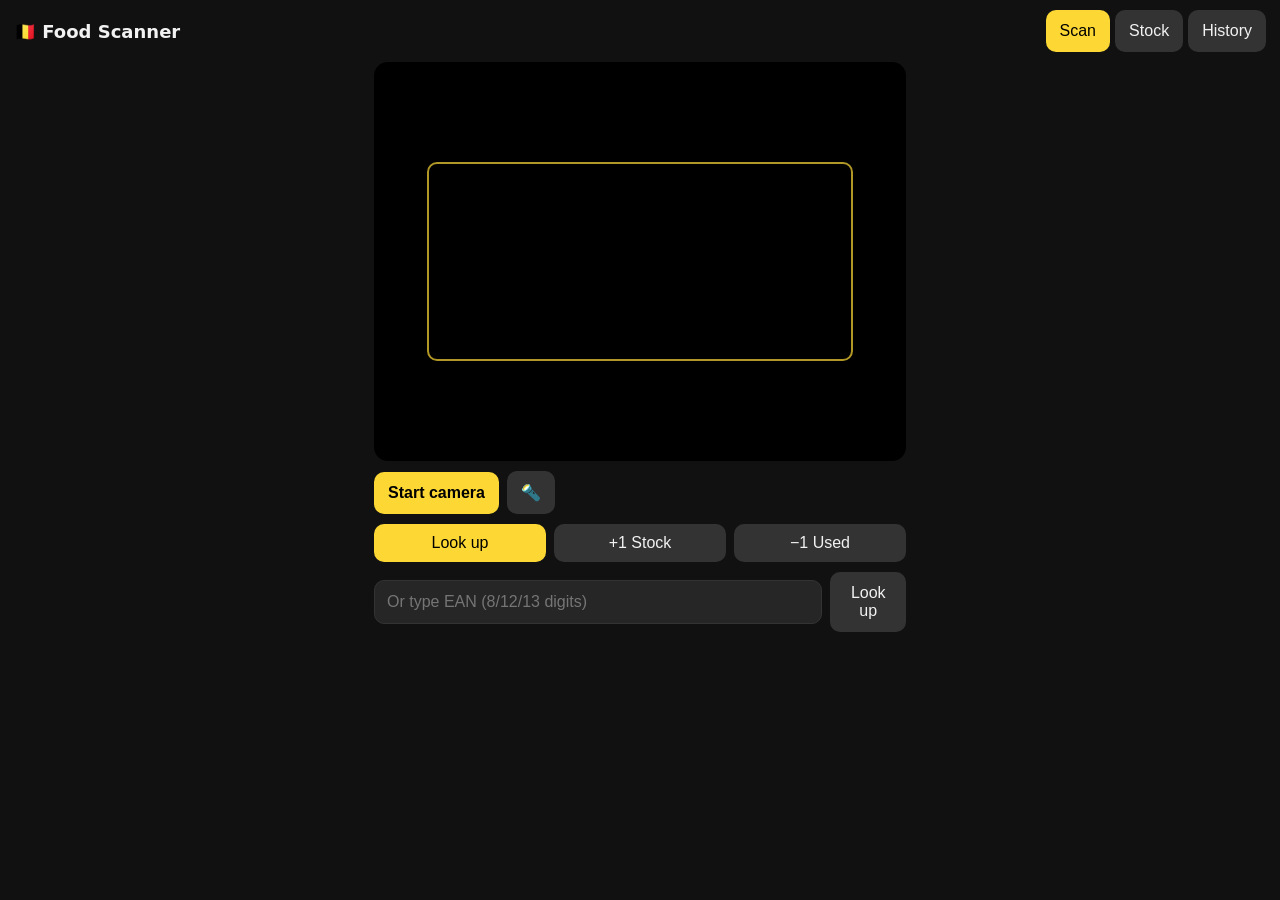
<file: index.html>
<!doctype html>
<html lang="en">
<head>
<meta charset="utf-8">
<meta name="viewport" content="width=device-width, initial-scale=1, viewport-fit=cover">
<meta name="apple-mobile-web-app-capable" content="yes">
<meta name="mobile-web-app-capable" content="yes">
<meta name="apple-mobile-web-app-title" content="BE Scan">
<meta name="apple-mobile-web-app-status-bar-style" content="black-translucent">
<meta name="theme-color" content="#111111">
<link rel="manifest" href="manifest.webmanifest">
<link rel="apple-touch-icon" href="icon-180.png">
<link rel="stylesheet" href="style.css">
<title>BE Food Scanner</title>
</head>
<body>
<header>
  <h1>🇧🇪 Food Scanner</h1>
  <nav>
    <button id="tab-scan" class="active">Scan</button>
    <button id="tab-stock">Stock</button>
    <button id="tab-history">History</button>
  </nav>
</header>

<main id="view-scan">
  <div class="viewport">
    <video id="video" playsinline muted></video>
    <div class="reticle"></div>
  </div>
  <div class="row">
    <button id="btn-start" class="primary">Start camera</button>
    <button id="btn-torch" hidden>🔦</button>
  </div>
  <div class="row modes">
    <button id="mode-look" class="active">Look up</button>
    <button id="mode-in">+1 Stock</button>
    <button id="mode-out">−1 Used</button>
  </div>
  <form id="manual" class="row">
    <input id="manual-ean" inputmode="numeric" pattern="[0-9]*" placeholder="Or type EAN (8/12/13 digits)">
    <button>Look up</button>
  </form>
  <p id="status" class="status"></p>

  <section id="result" class="card" hidden>
    <div class="ean" id="r-ean"></div>
    <div class="name"><span id="r-name"></span> <span class="badge" id="r-override" hidden>override</span></div>
    <div class="meta" id="r-meta"></div>
    <div class="badge" id="r-source"></div>
    <div class="row stockctl">
      <button id="r-minus">−</button>
      <span>In stock: <b id="r-count">0</b></span>
      <button id="r-plus">+</button>
    </div>
    <form id="rename">
      <input id="rn-name" placeholder="Rename (empty = use original name)" autocomplete="off">
      <div class="row"><select id="rn-cat"></select><button>Rename</button></div>
    </form>
  </section>

  <form id="unknown" class="card" hidden>
    <div class="ean" id="u-ean"></div>
    <p>Not found in Open Food Facts. Enter the name once &mdash; it will be remembered.</p>
    <input id="u-name" placeholder="Product name" required autocomplete="off">
    <input id="u-brand" placeholder="Brand / supermarket (optional)" autocomplete="off">
    <select id="u-cat"></select>
    <div class="row">
      <button class="primary">Save</button>
      <button type="button" id="u-cancel">Skip</button>
    </div>
  </form>

  <section id="debug" class="card debug" hidden>
    <div>raw: <code data-testid="debug-raw" id="debug-raw"></code></div>
    <div>format: <code data-testid="debug-format" id="debug-format"></code></div>
    <div>ean: <code data-testid="debug-ean" id="debug-ean"></code></div>
    <div>state: <code data-testid="debug-state" id="debug-state"></code></div>
    <div>name: <code data-testid="debug-name" id="debug-name"></code></div>
    <div>flags: <span id="debug-flags"></span></div>
    <div>OFF HTTP: <span id="debug-http"></span> · latency: <span id="debug-latency"></span></div>
    <details><summary>Mapped fields</summary><pre id="debug-mapped"></pre></details>
    <details><summary>Raw OFF fields</summary><pre id="debug-rawoff"></pre></details>
  </section>
</main>

<main id="view-stock" hidden>
  <div class="row">
    <button id="btn-copy-menu" class="primary">Copy for menu ideas</button>
    <button id="btn-share" hidden>Share</button>
  </div>
  <div class="row">
    <button id="btn-copy-json">Copy JSON</button>
    <button id="btn-dl-json">Download JSON</button>
  </div>
  <p id="stock-msg" class="status"></p>
  <label class="row"><input id="stock-show-empty" type="checkbox"> Show empty</label>
  <div id="stock-list"></div>
  <form id="add-form" class="card">
    <input id="add-name" placeholder="Add item without barcode" autocomplete="off" required>
    <div class="row"><select id="add-cat"></select><button class="primary">Add +1</button></div>
  </form>
</main>

<main id="view-history" hidden>
  <div class="row">
    <button id="btn-csv">Export CSV</button>
    <button id="btn-backup">Backup JSON</button>
    <label class="btn">Restore<input id="file-restore" type="file" accept="application/json" hidden></label>
  </div>
  <input id="filter" placeholder="Filter…">
  <ul id="list"></ul>
  <form id="sync-form" class="card">
    <h3>Sync settings</h3>
    <input id="sync-owner" placeholder="GitHub owner" autocomplete="off">
    <input id="sync-repo" placeholder="Data repo" autocomplete="off">
    <input id="sync-token" type="password" placeholder="Token (fine-grained, Contents R/W)" autocomplete="off">
    <input id="sync-label" placeholder="Device label (optional)" autocomplete="off">
    <div class="row">
      <button class="primary">Save</button>
      <button type="button" id="sync-now">Sync now</button>
    </div>
    <p id="sync-status" class="status"></p>
  </form>
</main>

<script src="vendor/zxing-library.min.js"></script>
<script src="lib.js"></script>
<script src="sync.js"></script>
<script src="app.js"></script>
</body>
</html>
</file>
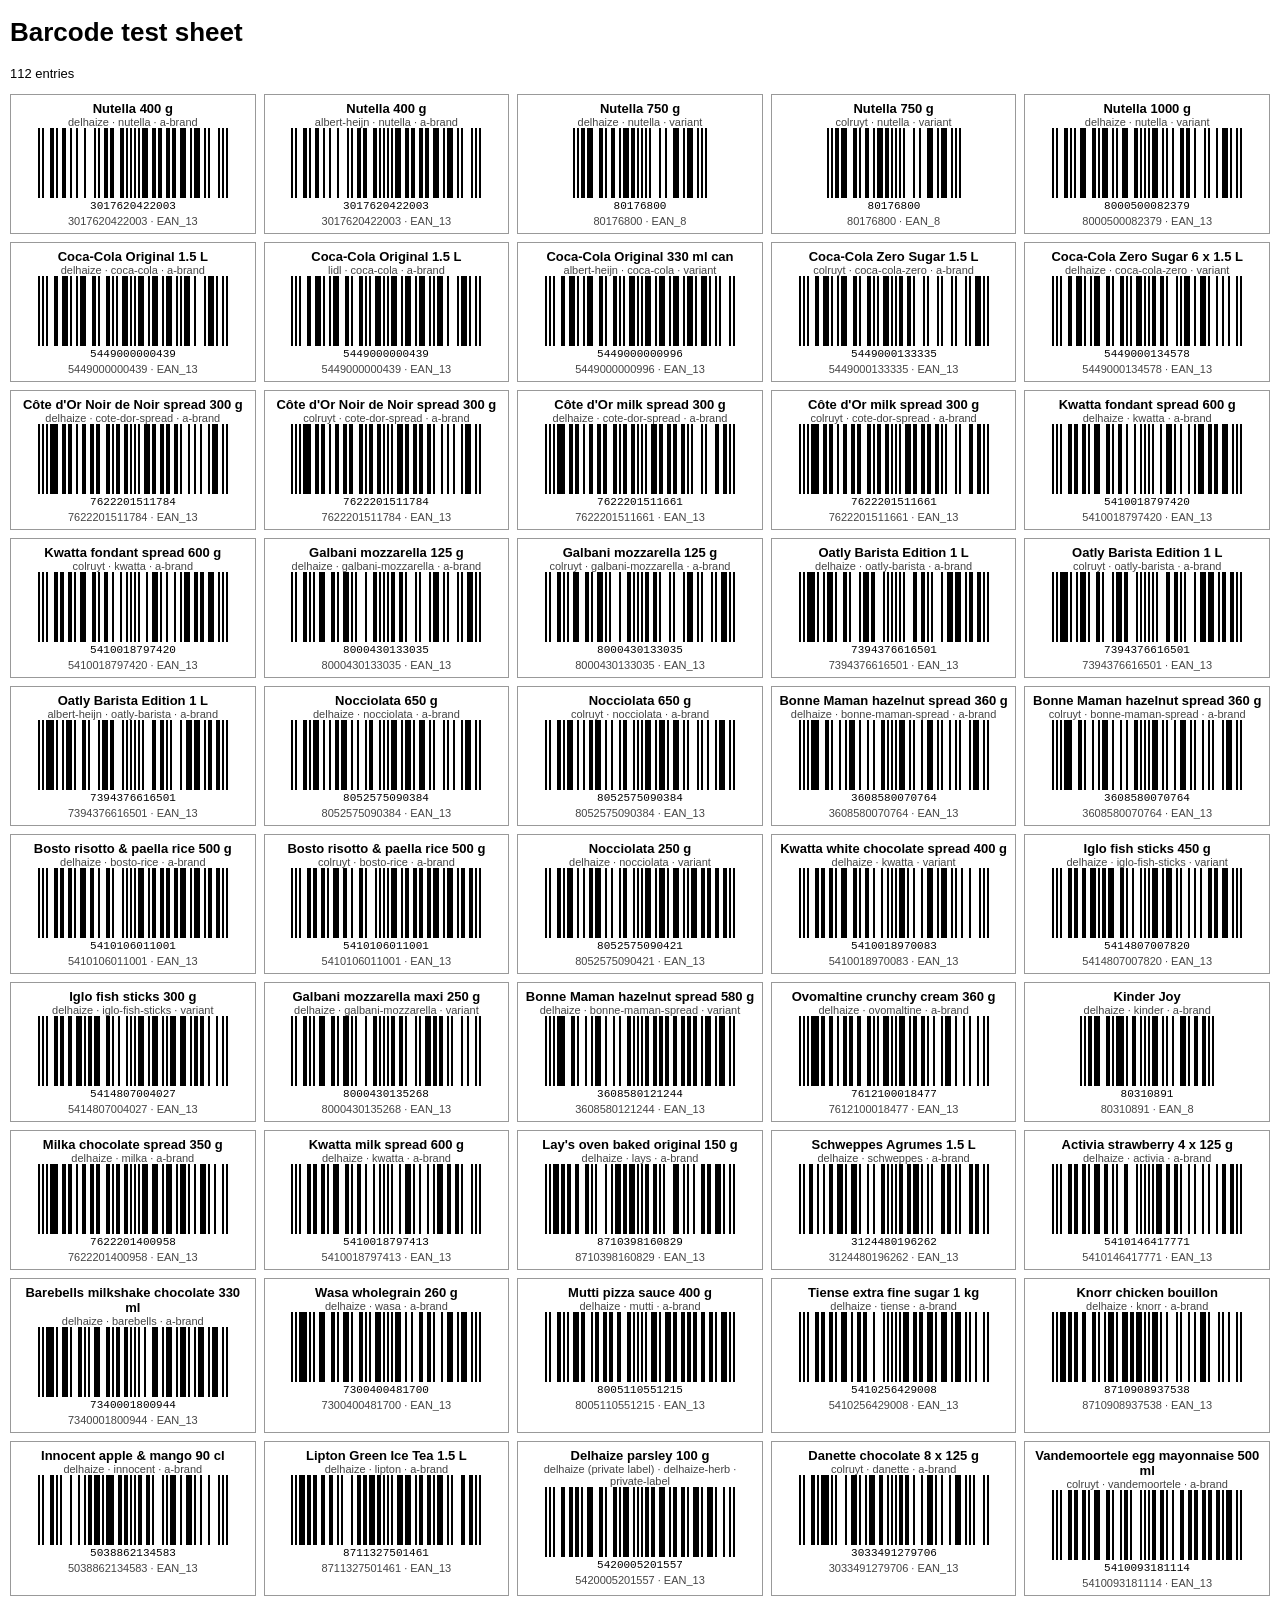
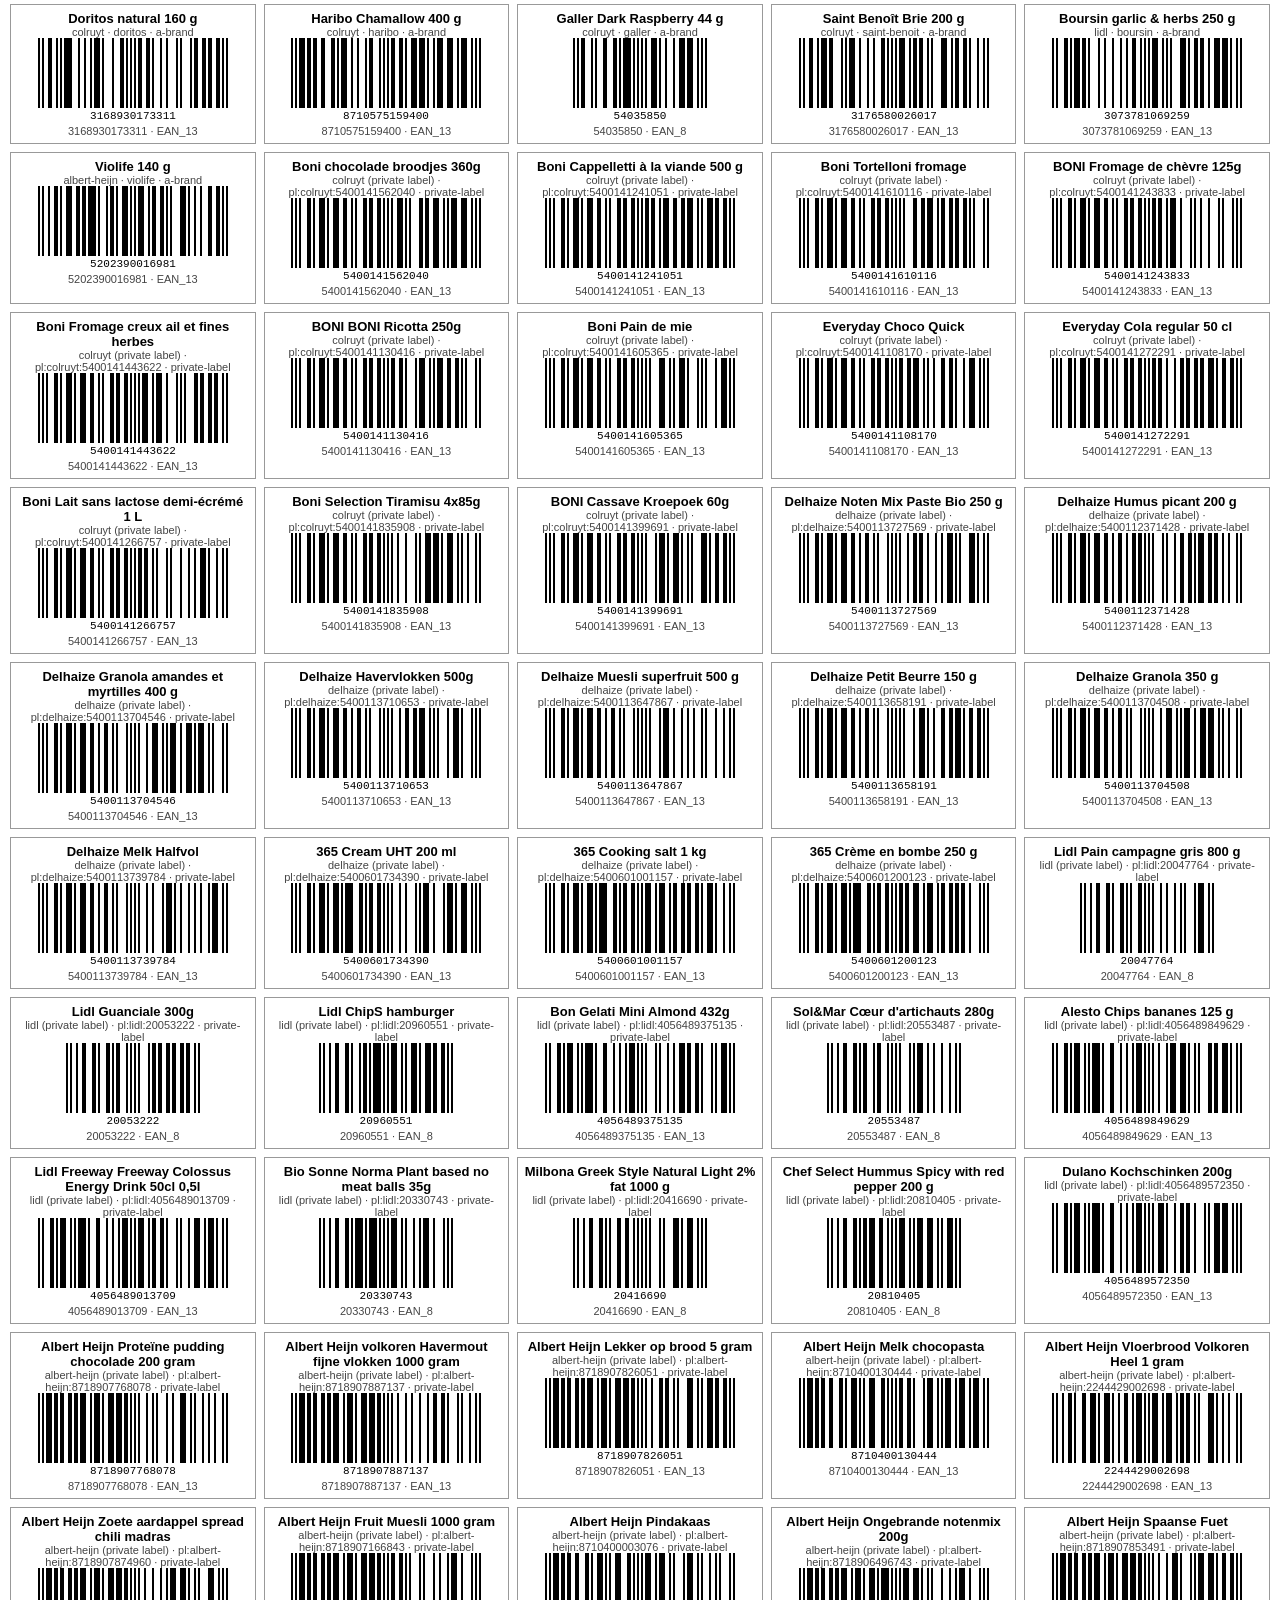
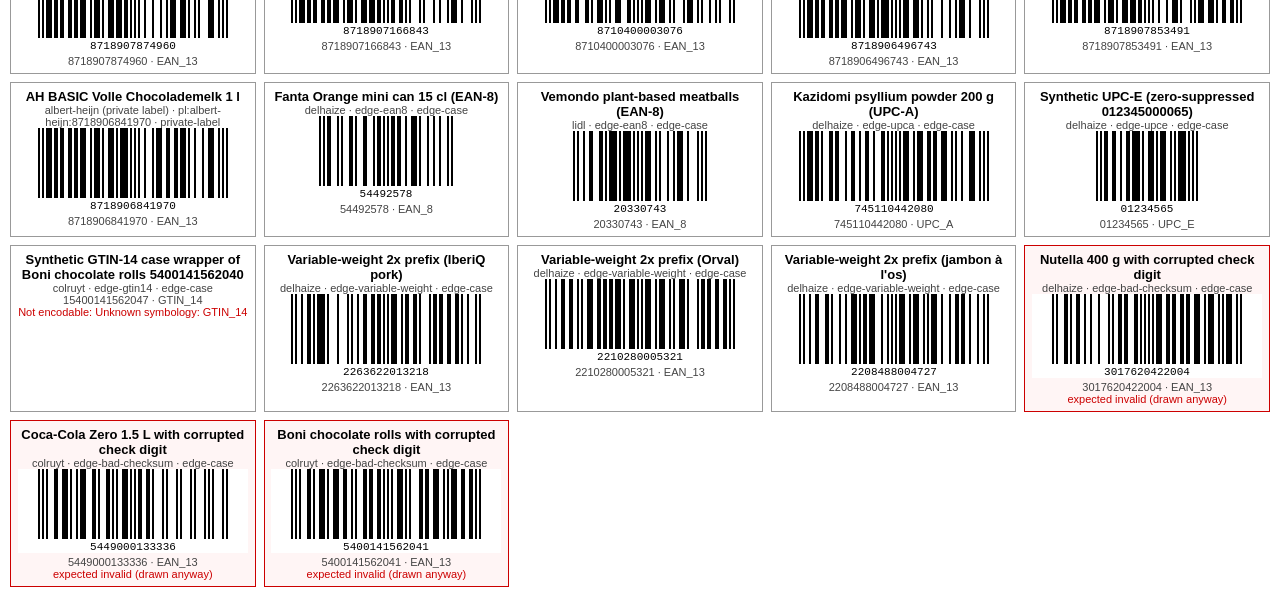
<file: tools/barcode-sheet.html>
<!doctype html>
<html lang="en"><head><meta charset="utf-8"><title>Barcode test sheet</title>
<style>
body{font:13px sans-serif;margin:10px}
#grid{display:grid;grid-template-columns:repeat(auto-fill,minmax(230px,1fr));gap:8px}
.cell{border:1px solid #999;padding:6px;break-inside:avoid;text-align:center}
.cell.invalid{border-color:#c00;background:#fff5f5}
.meta{color:#444;font-size:11px}.note{color:#c00;font-size:11px}
@media print{.cell{border-color:#000}}
</style></head><body>
<h1>Barcode test sheet</h1><p id="status"></p><div id="grid"></div>
<script src="barcode-render.js"></script>
<script>
(function () {
  var grid = document.getElementById('grid'), status = document.getElementById('status');
  function esc(s) { return String(s == null ? '' : s).replace(/[&<>"]/g, function (c) { return {'&':'&amp;','<':'&lt;','>':'&gt;','"':'&quot;'}[c]; }); }
  fetch('../test/fixtures/be-products.json').then(function (r) {
    if (!r.ok) throw new Error('HTTP ' + r.status);
    return r.json();
  }).then(function (rows) {
    if (!Array.isArray(rows)) rows = rows.rows || rows.products || [];
    status.textContent = rows.length + ' entries';
    rows.forEach(function (p) {
      var svg, note = '';
      try { svg = BarcodeRender.toSVG(p.ean, p.symbology, { moduleWidth: 2, height: 70 }); }
      catch (e) { note = 'Not encodable: ' + e.message; }
      if (p.expectValid === false) note = (note ? note + '; ' : '') + 'expected invalid' + (svg ? ' (drawn anyway)' : '');
      var d = document.createElement('div');
      d.className = 'cell' + (p.expectValid === false ? ' invalid' : '');
      d.innerHTML = '<strong>' + esc(p.label) + '</strong><div class="meta">' + esc(p.store) + (p.privateLabel ? ' (private label)' : '') +
        (p.group ? ' · ' + esc(p.group) : '') + (p.kind ? ' · ' + esc(p.kind) : '') + '</div>' + (svg || '') +
        '<div class="meta">' + esc(p.ean) + ' · ' + esc(p.symbology) + '</div>' + (note ? '<div class="note">' + esc(note) + '</div>' : '');
      grid.appendChild(d);
    });
  }).catch(function (e) {
    status.textContent = 'Could not load test/fixtures/be-products.json (' + e.message + '). Serve from repo root: python3 -m http.server';
  });
})();
</script></body></html>
</file>
<file: style.css>
:root { color-scheme: dark; --bg:#111; --fg:#f2f2f2; --card:#1e1e1e; --acc:#fdd835; --mut:#999; }
* { box-sizing: border-box; }
body { margin:0; background:var(--bg); color:var(--fg); font:16px -apple-system, system-ui, sans-serif;
  padding: env(safe-area-inset-top) env(safe-area-inset-right) env(safe-area-inset-bottom) env(safe-area-inset-left); }
header { display:flex; justify-content:space-between; align-items:center; padding:10px 14px; }
h1 { font-size:18px; margin:0; }
nav button.active { background:var(--acc); color:#000; }
main { padding:0 14px 40px; max-width:560px; margin:auto; }
button, .btn { background:#333; color:var(--fg); border:0; border-radius:10px; padding:12px 14px; font-size:16px; display:inline-block; }
button.primary { background:var(--acc); color:#000; font-weight:600; }
input, select { width:100%; background:#262626; color:var(--fg); border:1px solid #333; border-radius:10px; padding:12px; font-size:16px; margin:6px 0; }
.row { display:flex; gap:8px; margin:10px 0; align-items:center; }
.row input, .row select { margin:0; }
.viewport { position:relative; background:#000; border-radius:14px; overflow:hidden; aspect-ratio:4/3; }
video { width:100%; height:100%; object-fit:cover; }
.reticle { position:absolute; inset:25% 10%; border:2px solid var(--acc); border-radius:10px; opacity:.7; pointer-events:none; }
.status { color:var(--mut); min-height:1.2em; }
.card { background:var(--card); border-radius:14px; padding:14px; margin-top:12px; }
.ean { color:var(--mut); font:13px ui-monospace, monospace; }
.name { font-size:22px; font-weight:600; margin:6px 0; }
.meta { color:var(--mut); }
.badge { display:inline-block; margin-top:8px; font-size:12px; color:#000; background:var(--acc); border-radius:6px; padding:2px 8px; }
ul { list-style:none; padding:0; }
li { background:var(--card); border-radius:12px; padding:10px 12px; margin:8px 0; }
li small { color:var(--mut); display:block; }
li .del { float:right; background:none; color:#e57373; padding:0 4px; }
.debug { font-size: 12px; word-break: break-all; }
.debug pre { white-space: pre-wrap; margin: 4px 0; }
input[type=checkbox] { width:auto; margin:0; }
select { flex:1; }
.modes button { flex:1; padding:10px 4px; }
.modes button.active { background:var(--acc); color:#000; }
.stockctl { justify-content:space-between; }
.stockctl button, .stock-row button { min-width:44px; }
button:disabled { opacity:.4; }
h3 { margin:14px 0 4px; font-size:15px; color:var(--mut); }
.stock-row { display:flex; align-items:center; gap:8px; }
.stock-name { flex:1; }
.stock-count { min-width:2ch; text-align:center; }
</file>
